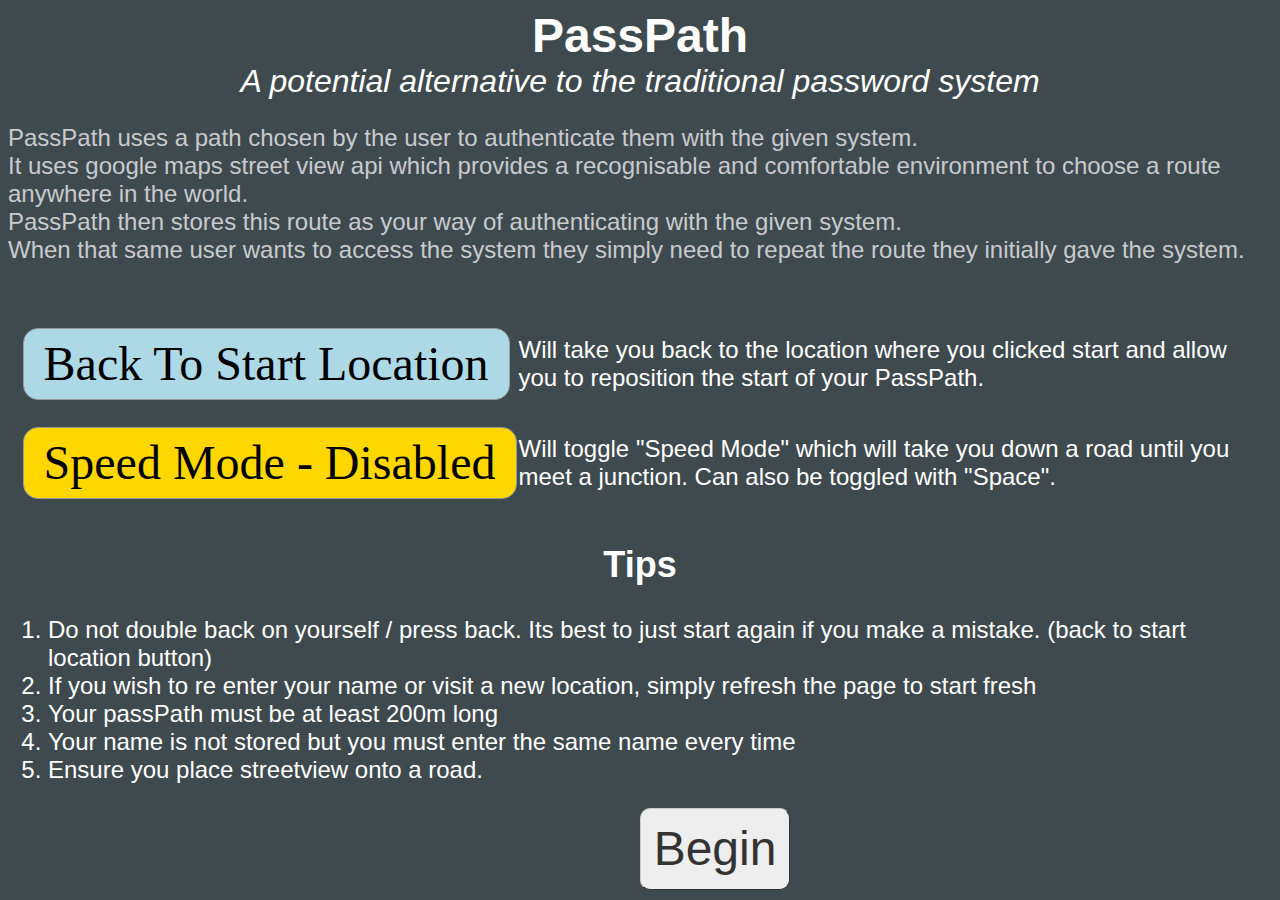
<file: src/index.html>
<!DOCTYPE html>
<html>
    <head>
        <title>PassPath Home</title>
        <link rel="stylesheet" href="index.css">
        <script src="https://ajax.googleapis.com/ajax/libs/jquery/3.5.1/jquery.min.js"></script>
        <script src="index.js"></script>
    </head>
    <body>
    <div id="wrapper">
        <h1 id="title">PassPath</h1>
        <span id="titleSpan">A potential alternative to the traditional password system</span>
        <div id="generalDesc">
            <p>
                PassPath uses a path chosen by the user to authenticate them with the given system. <br>
                It uses google maps street view api which provides a recognisable and comfortable environment to choose a route anywhere in the world. <br>
                PassPath then stores this route as your way of authenticating with the given system. <br>
                When that same user wants to access the system they simply need to repeat the route they initially gave the system.
            </p>
        </div>
        <div id="featureExplination">


            <table id="featureTable">
                <tr>
                    <td>
                        <input type="button" id="resetBtn" value="Back To Start Location" class="hidden" placeholder="Go back to start point"/>
                    </td>
                    <td>
                        Will take you back to the location where you clicked start and allow you to reposition the start of your PassPath.
                    </td>
                </tr>
<!--                <tr>-->
<!--                    <td>-->
<!--                        <input type="button" id="retryBtn" value="Start again" class="hidden" placeholder="Retry entirely"/>-->

<!--                    </td>-->
<!--                    <td>-->
<!--                       Will reset your PassPath attempt and allow you to enter a different name and a completely different PassPath. It does the same as refreshing the browser.-->
<!--                    </td>-->
<!--                </tr>-->
                <tr>
                    <td>
                        <input type="button" id="speedModeBtnToggle" value="Speed Mode - Disabled" class="hidden" />
                    </td>
                    <td>
                        Will toggle "Speed Mode" which will take you down a road until you meet a junction. Can also be toggled with "Space".
                    </td>
                </tr>
            </table>
            <h2>Tips</h2>
            <ol>
                <li>Do not double back on yourself / press back. Its best to just start again if you make a mistake. (back to start location button)</li>
                <li>If you wish to re enter your name or visit a new location, simply refresh the page to start fresh</li>
                <li>Your passPath must be at least 200m long</li>
                <li>Your name is not stored but you must enter the same name every time</li>
                <li>Ensure you place streetview onto a road.</li>
            </ol>
        </div>
        <a id="beginBtn" href="passPath.html"> Begin </a>
    </div>
    </body>
</html>
</file>
<file: src/index.css>
body {
    background-color: rgba(42, 54, 59, 0.9);
}
* {
    font-family: Arial, Helvetica, sans-serif;
}
#wrapper {
    width: 100%;
    height: 100%;
    display: flex;
    flex-direction: column;
    align-items: flex-start;
}
#title {
    color: white;
    align-self: stretch;
    display: inline-block;
    width: 100%;
    height: fit-content;
    text-align: center;
    font-size: 3em;
    margin: 0;
}
#titleSpan {
    align-self: stretch;
    display: inline-block;
    color: white;
    width: 100%;
    height: fit-content;
    text-align: center;
    font-size: 2em;
    font-style: italic;
}
#generalDesc {
    align-self: stretch;
    display: inline-block;
    color: rgb(201, 202, 206);
    width: 100%;
    height: fit-content;
    font-size: 1.5em;
    padding-bottom: 2%;
    text-align: left;
}
#featureExplination {
    align-self: stretch;
    display: inline-block;
    color: white;
    width: 100%;
    height: fit-content;
    font-size: 1.5em;
    text-align: center;
}
#featureTable {
    text-align: left;
}
#featureTable td {
    padding: 1%;
}
#beginBtn {
    align-self: stretch;
    display: inline-block;
    padding: 1%;
    font-size: 3em;
    height: fit-content;
    width: fit-content;
    border-radius: 10px;
    text-decoration: none;
    background-color: #EEEEEE;
    color: #333333;
    border-top: 1px solid #CCCCCC;
    border-right: 1px solid #333333;
    border-bottom: 1px solid #333333;
    border-left: 1px solid #CCCCCC;
    margin-left: 50%;
}
#retryBtn {
    background-color: orange;
    padding: 20px;
    height: fit-content;
    width: fit-content;
    font-size: 2em;
    text-align: center;
    line-height: 30px;
    border:2px solid #ccc;
    font-family: "Roboto", "sans-serif";
    border-radius: 15px;
    -webkit-border-radius: 15px;
}
#resetBtn {
    background-color: lightblue;
    padding: 20px;
    height: fit-content;
    width: fit-content;
    font-size: 2em;
    z-index: 15;
    border: 1px solid #999;
    text-align: center;
    font-family: "Roboto", "sans-serif";
    line-height: 30px;
    border-radius: 15px;
    -webkit-border-radius: 15px;
}

#speedModeBtnToggle {
    background-color: gold;
    padding: 20px;
    height: fit-content;
    width: fit-content;
    font-size: 2em;
    z-index: 15;
    border: 1px solid #999;
    text-align: center;
    font-family: "Roboto", "sans-serif";
    line-height: 30px;
    border-radius: 15px;
    -webkit-border-radius: 15px;
}
li {
    text-align: left;
}
</file>
